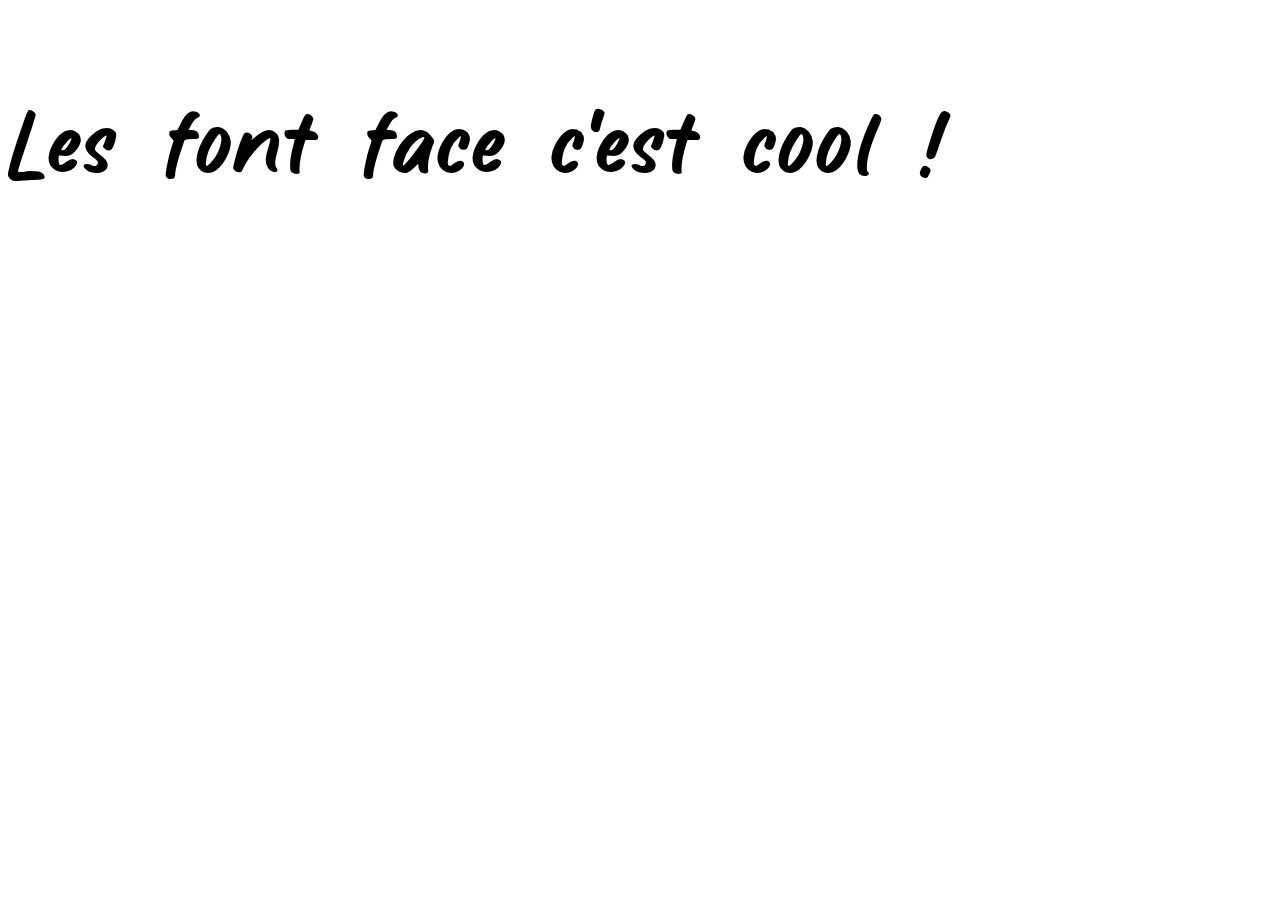
<file: 03-fontface/index.html>
<!DOCTYPE html>
<html lang="en">
<head>
    <meta charset="UTF-8">
    <meta http-equiv="X-UA-Compatible" content="IE=edge">
    <meta name="viewport" content="width=device-width, initial-scale=1.0">
    <title>exp de font face</title>
    <link rel="stylesheet" href="./style.css">
</head>
<body>
    <p>Les font face c'est cool !</p>
</body>
</html>
</file>
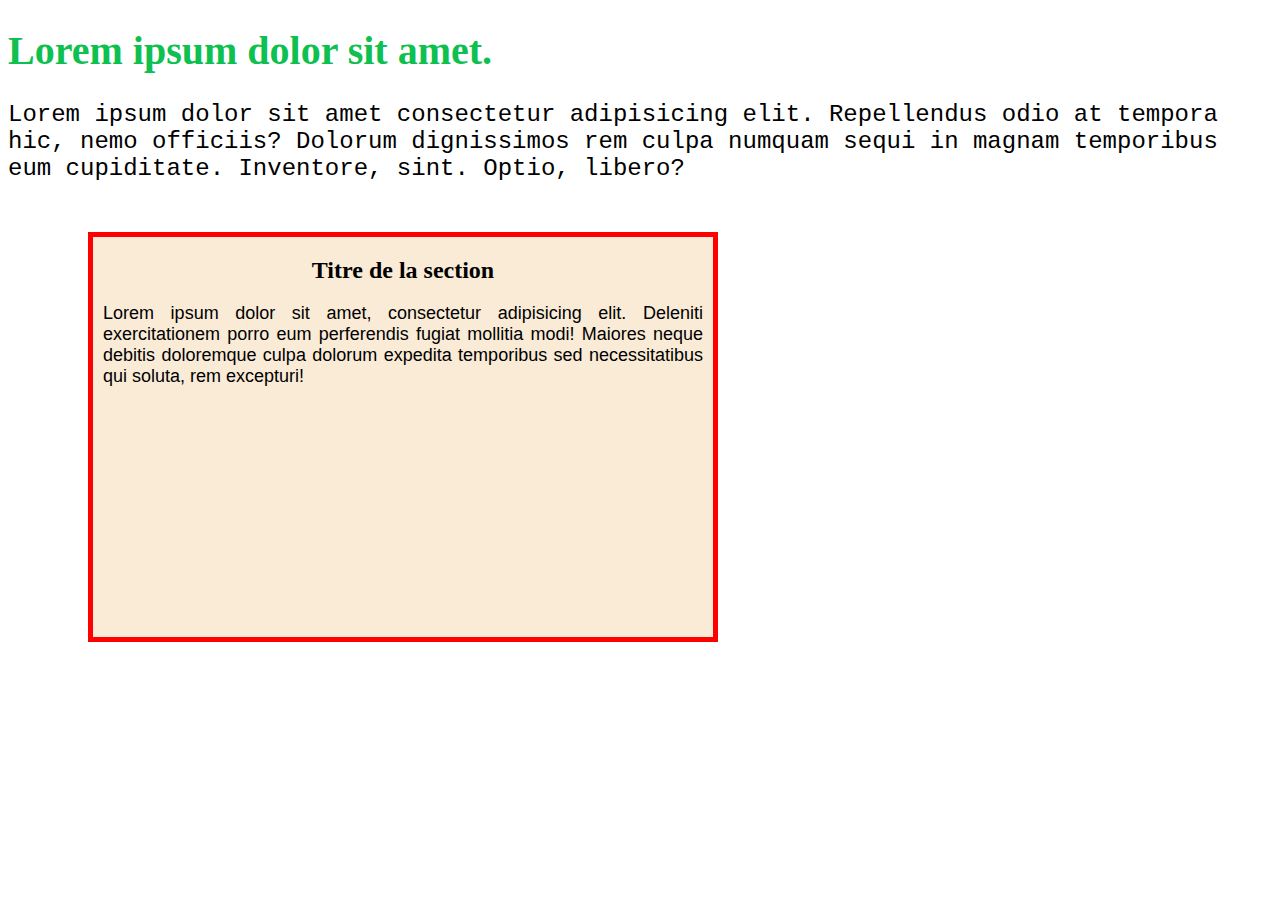
<file: 01-boites/exo1/index.html>
<!DOCTYPE html>
<html lang="en">
<head>
    <!-- 
        la balise head ( en mémoire ) contient tout ce dont a besoin le navigateur 
        pour afficher correctement ce qu'il y a dans le body
    -->
    <meta charset="UTF-8">
    <meta http-equiv="X-UA-Compatible" content="IE=edge">
    <meta name="viewport" content="width=device-width, initial-scale=1.0">
    <title>Document</title>
    <link rel="stylesheet" href="./style.css">
</head>
<body>
    <!-- titre de niveau 1 -->
    <h1>Lorem ipsum dolor sit amet.</h1>
    <p>Lorem ipsum dolor sit amet consectetur adipisicing elit. Repellendus odio at tempora hic, nemo officiis? Dolorum dignissimos rem culpa numquam sequi in magnam temporibus eum cupiditate. Inventore, sint. Optio, libero?</p>
    <!-- une boite sémantique -->
    <section>
        <h2>Titre de la section</h2>
        <p>Lorem ipsum dolor sit amet, consectetur adipisicing elit. Deleniti exercitationem porro eum perferendis fugiat mollitia modi! Maiores neque debitis doloremque culpa dolorum expedita temporibus sed necessitatibus qui soluta, rem excepturi!</p>
    </section>
</body>
</html>
</file>
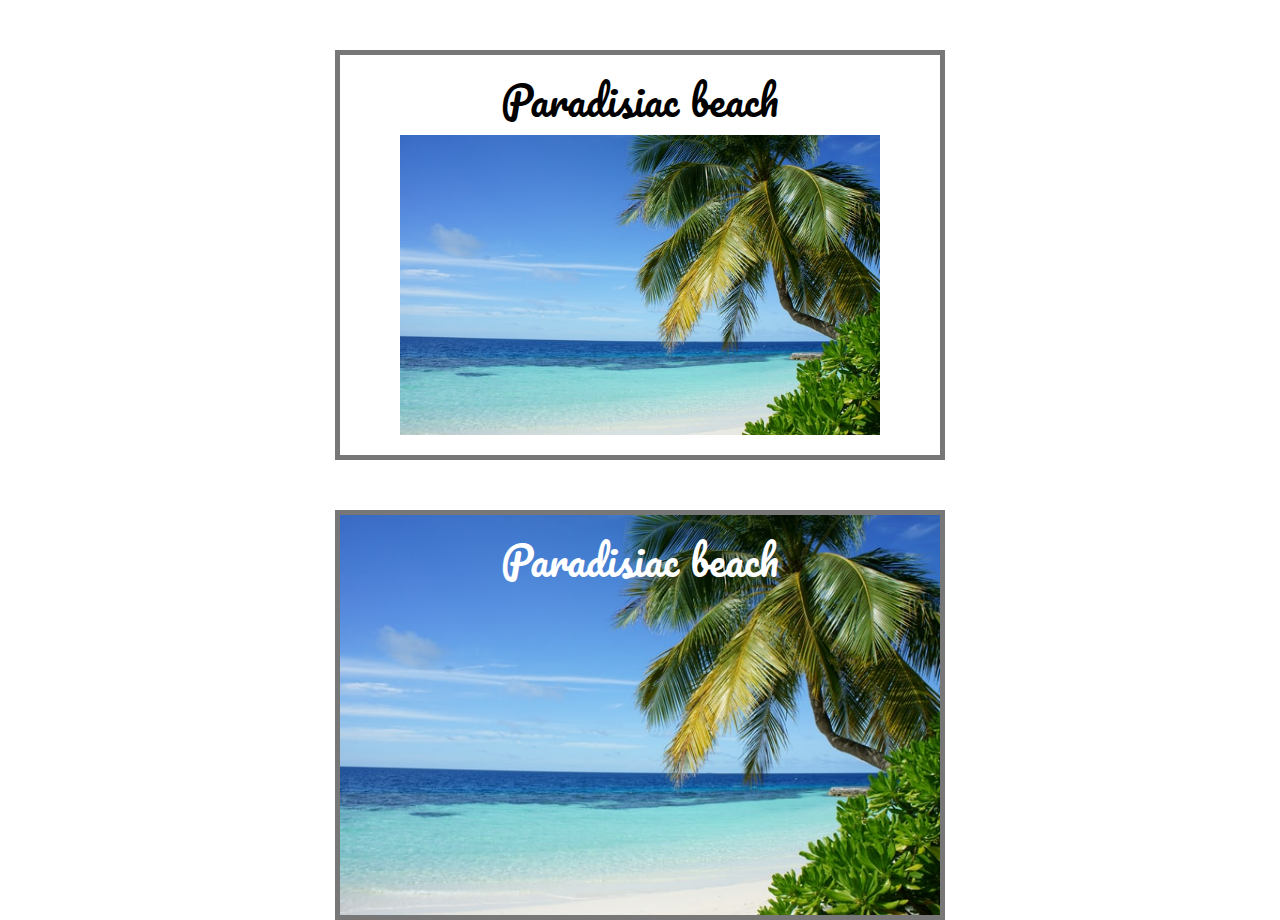
<file: 01-boites/exo3/index.html>
<!DOCTYPE html>
<html lang="en">
<head>
    <meta charset="UTF-8">
    <meta http-equiv="X-UA-Compatible" content="IE=edge">
    <meta name="viewport" content="width=device-width, initial-scale=1.0">
    <title>Document</title>
    <link rel="stylesheet" href="./style.css">
</head>
<body>
    <section class="s1">
        <h1>Paradisiac beach</h1>
        <img src="./images/pedro-monteiro-unsplash.jpg" alt="">
    </section>
    <section class="s2">
        <h1>Paradisiac beach</h1>
    </section>
    <section></section>
</body>
</html>
</file>
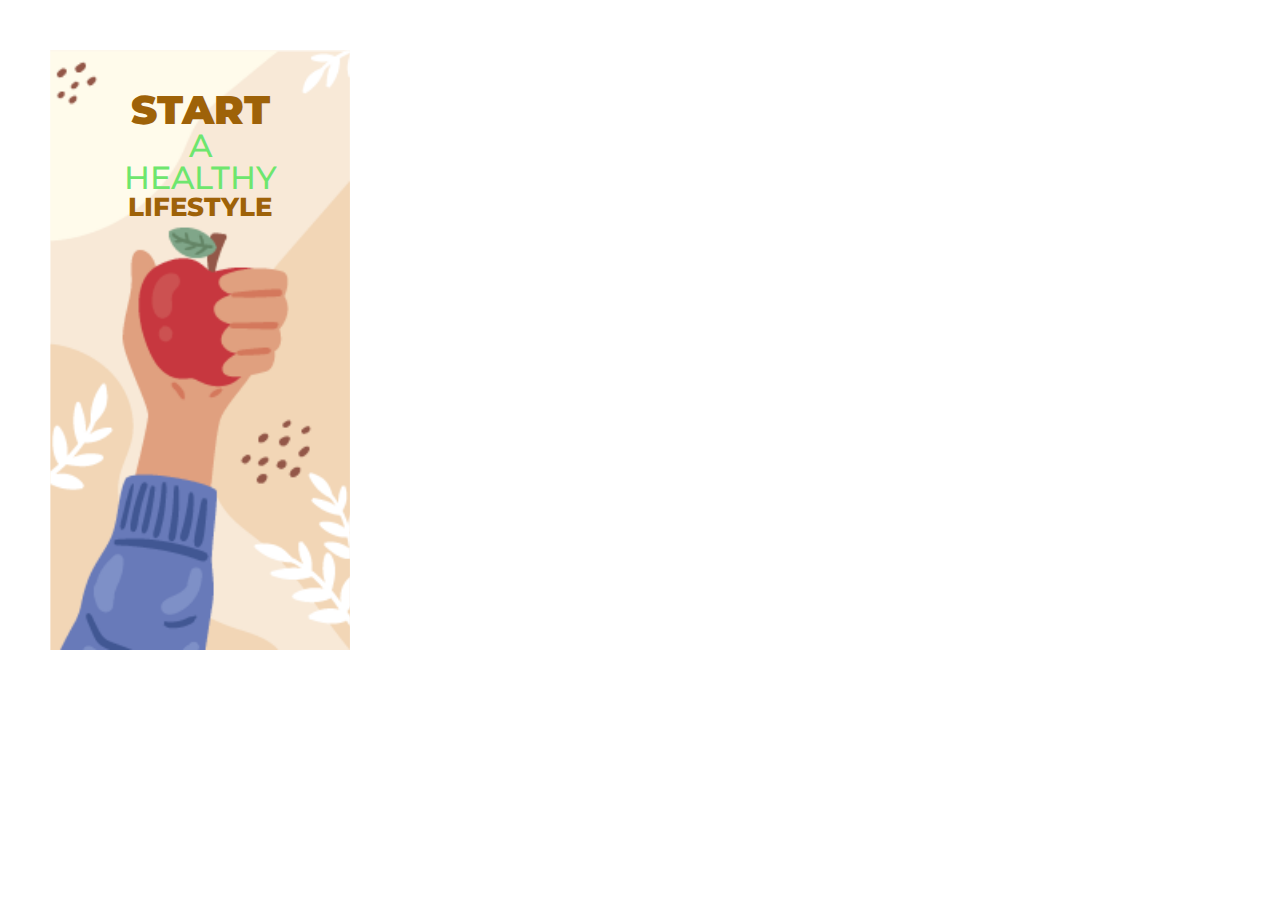
<file: 01-boites/exo4-positionnement/index.html>
<!DOCTYPE html>
<html lang="en">
<head>
    <meta charset="UTF-8">
    <meta http-equiv="X-UA-Compatible" content="IE=edge">
    <meta name="viewport" content="width=device-width, initial-scale=1.0">
    <title>boites exo 4</title>
    <link rel="stylesheet" href="./style.css">
</head>
<body>
    <!-- 
        ici l'image n'est pas un arrière plan mais un élément dans la section
     -->
    <section class="box">
        <img src="./images/healthy-lifestyle-8.png" alt="image healthy lifestyle">
        <h1>
            <!-- span.sp$*3 -->
            <span class="sp1">START</span>
            <span class="sp2">A HEALTHY</span>
            <span class="sp3">LIFESTYLE</span>
        </h1>
    </section>
</body>
</html>
</file>
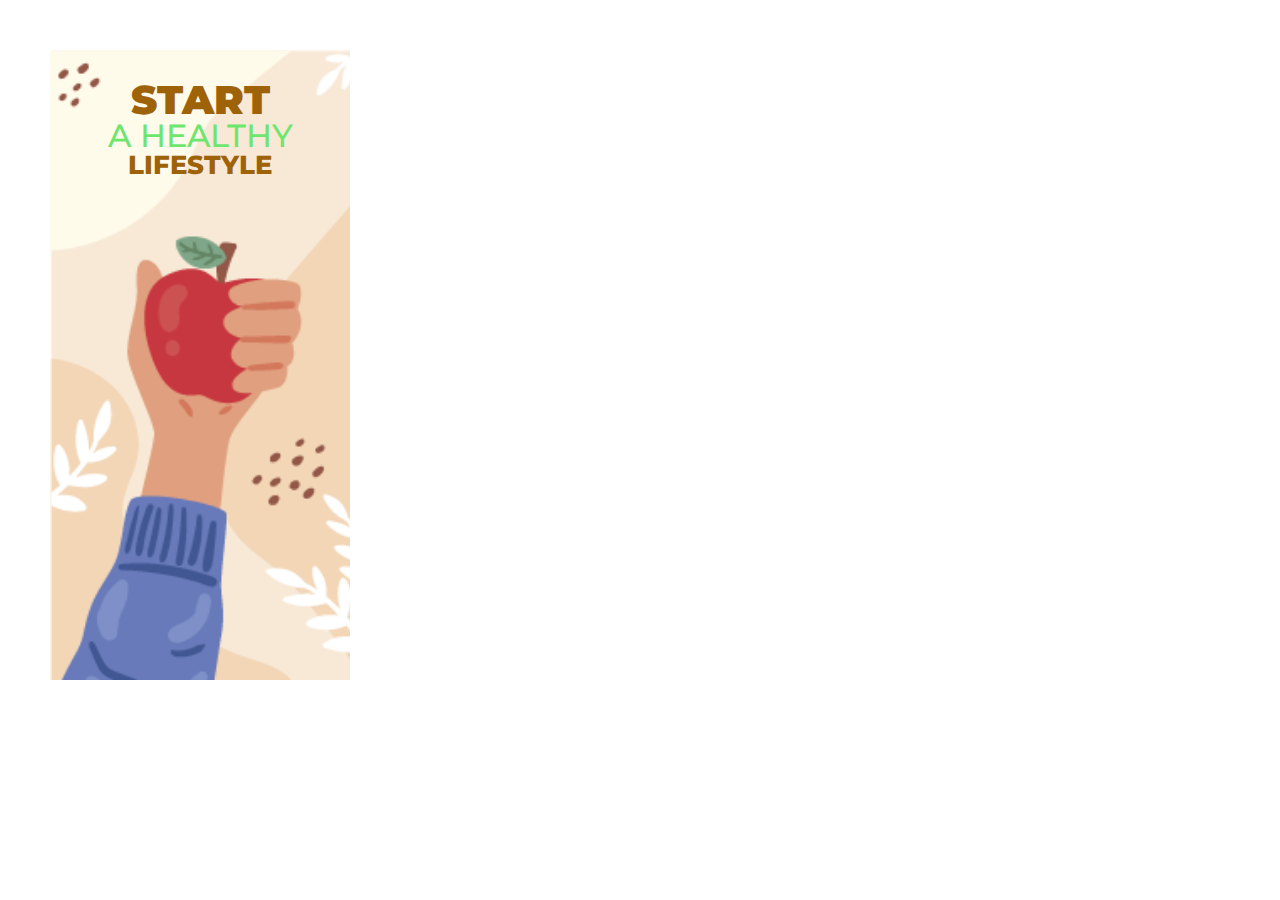
<file: 01-boites/exo4/index.html>
<!DOCTYPE html>
<html lang="en">
<head>
    <meta charset="UTF-8">
    <meta http-equiv="X-UA-Compatible" content="IE=edge">
    <meta name="viewport" content="width=device-width, initial-scale=1.0">
    <title>boites exo 4</title>
    <link rel="stylesheet" href="./style.css">
</head>
<body>
    <section class="box">
        <h1>
            <!-- span.sp$*3 -->
            <span class="sp1">START</span>
            <span class="sp2">A HEALTHY</span>
            <span class="sp3">LIFESTYLE</span>
        </h1>
    </section>
</body>
</html>
</file>
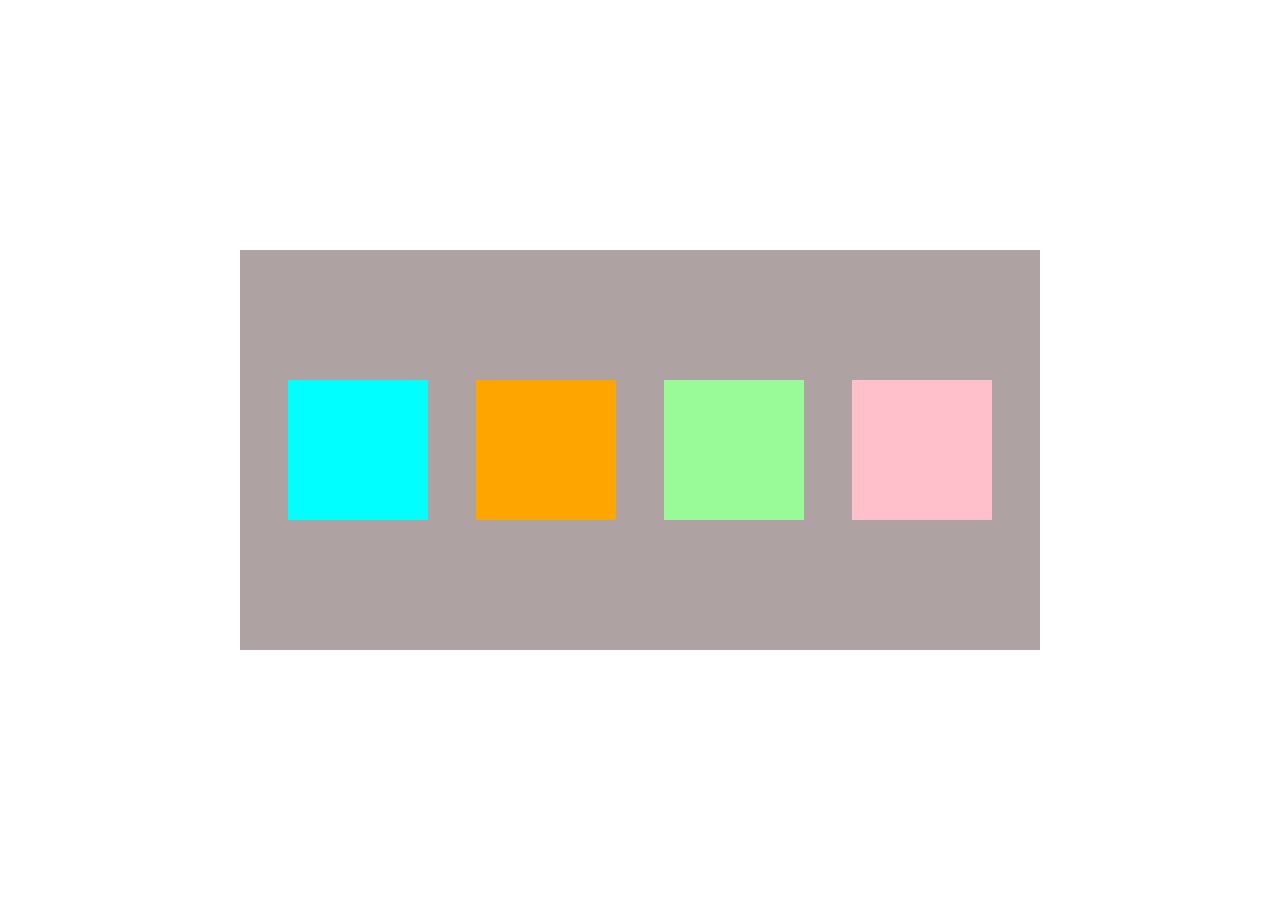
<file: 02-flexbox/exo1/index.html>
<!DOCTYPE html>
<html lang="en">
<head>
    <meta charset="UTF-8">
    <meta http-equiv="X-UA-Compatible" content="IE=edge">
    <meta name="viewport" content="width=device-width, initial-scale=1.0">
    <title>flexbox exo 1</title>
    <link rel="stylesheet" href="./style.css">
</head>
<body>
    <!-- section>.b$*4 -->
    <section>
        <div class="b1"></div>
        <div class="b2"></div>
        <div class="b3"></div>
        <div class="b4"></div>
    </section>
</body>
</html>
</file>
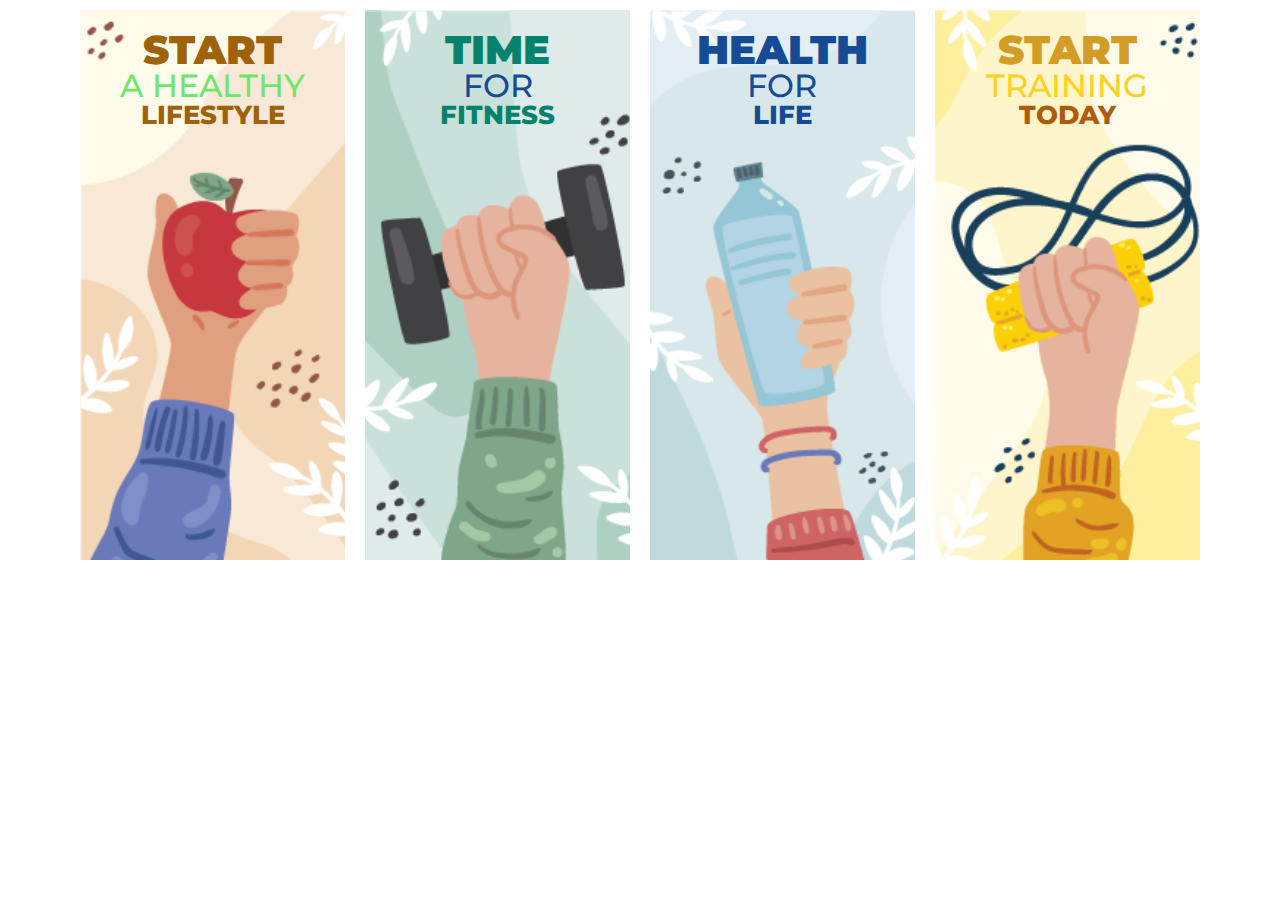
<file: 02-flexbox/exo2-responsive/index.html>
<!DOCTYPE html>
<html lang="en">

<head>
    <meta charset="UTF-8">
    <meta http-equiv="X-UA-Compatible" content="IE=edge">
    <meta name="viewport" content="width=device-width, initial-scale=1.0">
    <title>flexbox exo 1</title>
    <link rel="stylesheet" href="./style.css">
</head>

<body>
    <section>
        <div class="box b1">
            <h1>
                <span class="sp1">START</span>
                <span class="sp2">A HEALTHY</span>
                <span class="sp3">LIFESTYLE</span>
            </h1>
        </div>
        <div class="box b2">
            <h1>
                <span class="sp4">TIME</span>
                <span class="sp5">FOR</span>
                <span class="sp6">FITNESS</span>
            </h1>
        </div>
        <div class="box b3">
            <h1>
                <span class="sp7">HEALTH</span>
                <span class="sp8">FOR</span>
                <span class="sp9">LIFE</span>
            </h1>
        </div>
        <div class="box b4">
            <h1>
                <span class="sp10">START</span>
                <span class="sp11">TRAINING</span>
                <span class="sp12">TODAY</span>
            </h1>
        </div>
    </section>
</body>

</html>
</file>
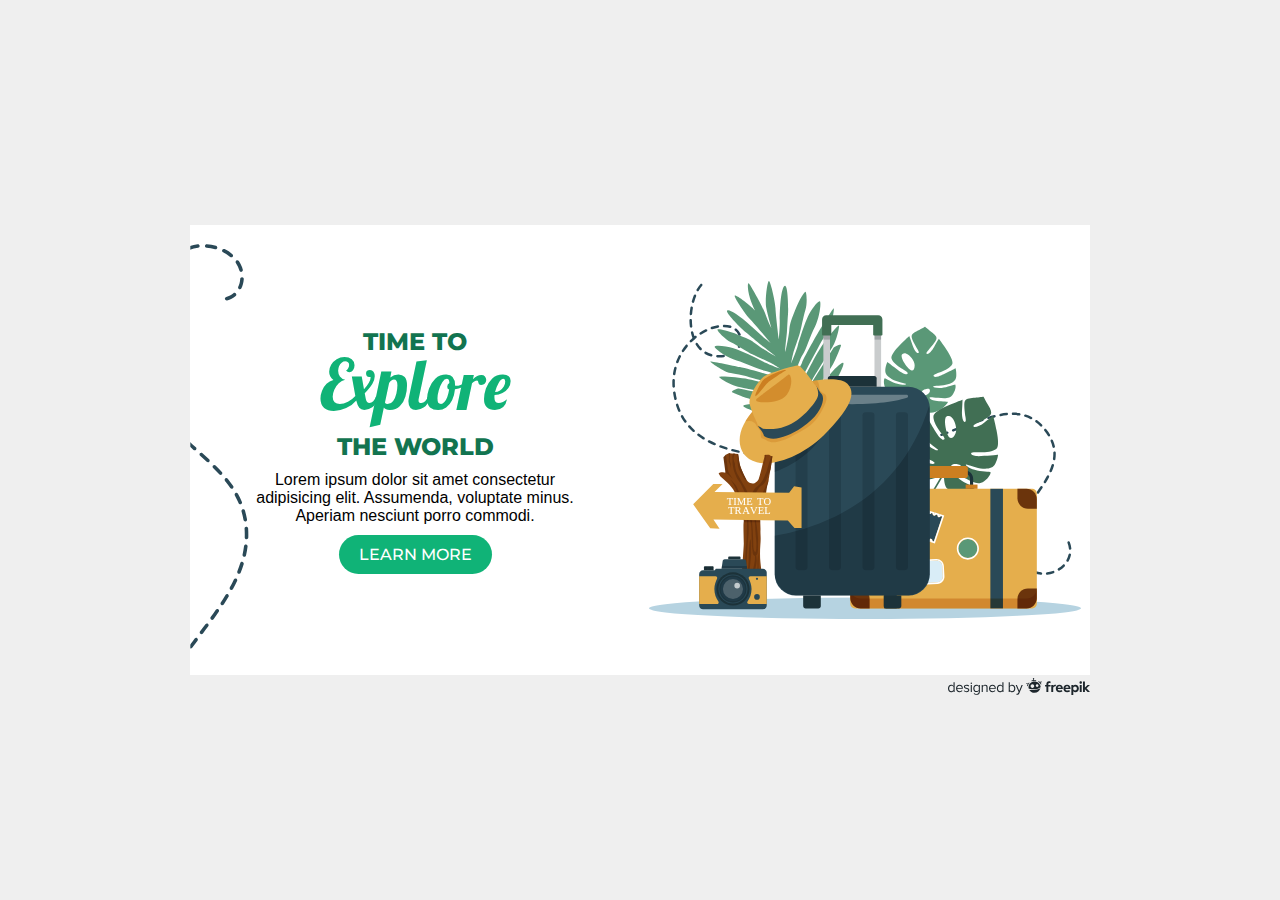
<file: 02-flexbox/exo3-travel-agency-explore/index.html>
<!DOCTYPE html>
<html lang="en">
<head>
    <meta charset="UTF-8">
    <meta http-equiv="X-UA-Compatible" content="IE=edge">
    <meta name="viewport" content="width=device-width, initial-scale=1.0">
    <title>Explore exo en flexbox</title>
    <link rel="stylesheet" href="./style.css">
</head>
<body>
    <main class="main-container">
        <section class="box-textes">
            <h2 class="sstitre">TIME TO</h2>
            <h1 class="titre">Explore</h1>
            <h2 class="sstitre">THE WORLD</h2>
            <p class="texte">
                Lorem ipsum dolor sit amet consectetur adipisicing elit. Assumenda, voluptate minus. Aperiam nesciunt porro commodi.
            </p>
            <a href="" class="btn-more">LEARN MORE</a>
        </section>
        <figure class="box-illustration">
            <img src="./data/SVG/objects.svg" alt="">
        </figure>
        <img src="./data/freepik.svg" alt="logo de licence freepik" class="freepik">
    </main>
</body>
</html>
</file>
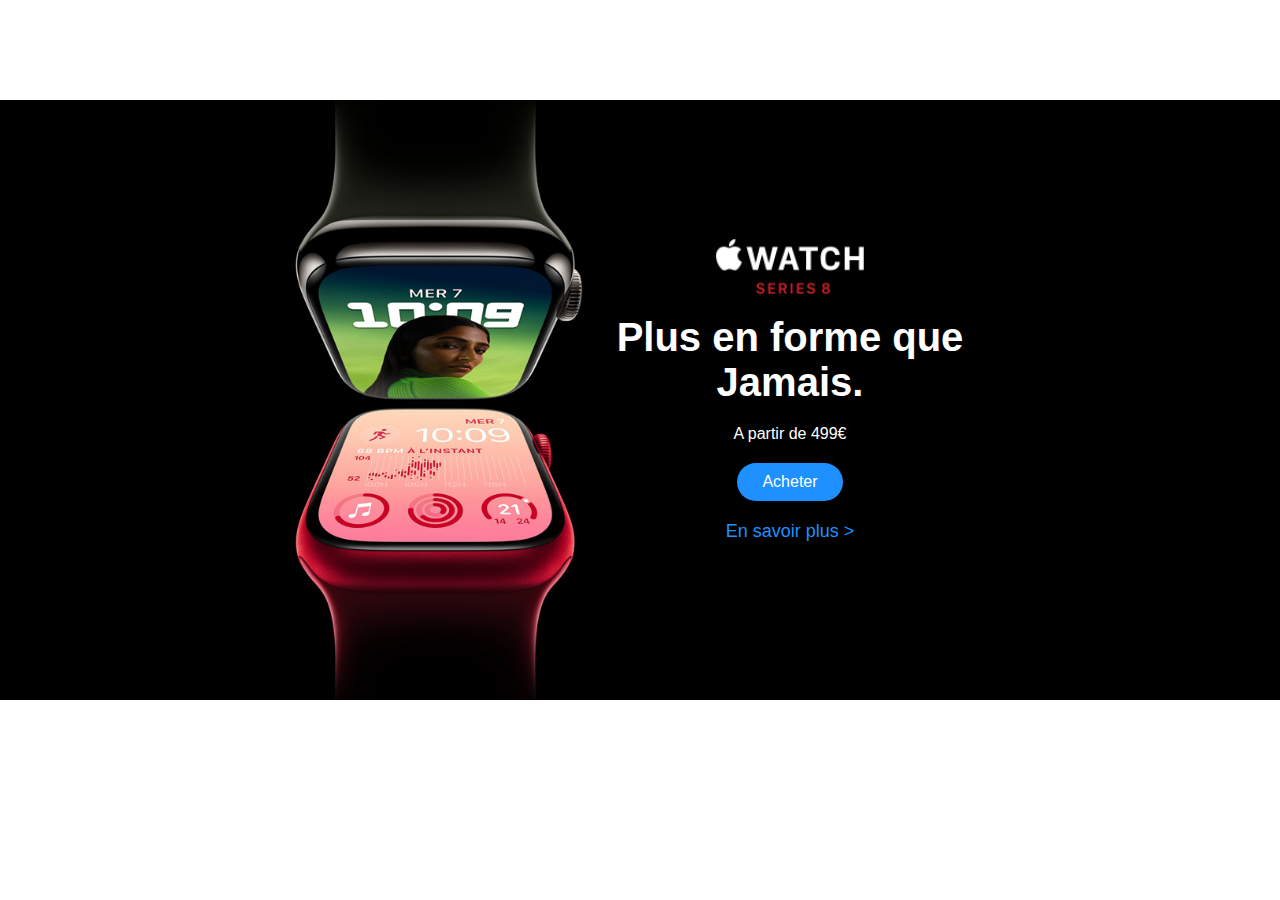
<file: 02-flexbox/exo4-watch/index.html>
<!DOCTYPE html>
<html lang="en">
<head>
    <meta charset="UTF-8">
    <meta http-equiv="X-UA-Compatible" content="IE=edge">
    <meta name="viewport" content="width=device-width, initial-scale=1.0">
    <title>montre apple watch</title>
    <link rel="stylesheet" href="./style.css">
</head>
<body>
    <main class="main-container">
        <figure class="illustration">
            <img src="./img/tile_s8__fwgxo353ney6_large.jpg" alt="montre watch">
        </figure>
        <section class="texte">
            <img src="./img/logo_watch_s8__fnmcb332z126_large.png" alt="logo apple">
            <p class="slogan">Plus en forme que <br>Jamais.</p>
            <p class="prix">A partir de 499€</p>
            <a href="" class="link-acheter">Acheter</a>
            <p class="link-plus"><a href="">En savoir plus</a> > </p>
        </section>
    </main>
</body>
</html>
</file>
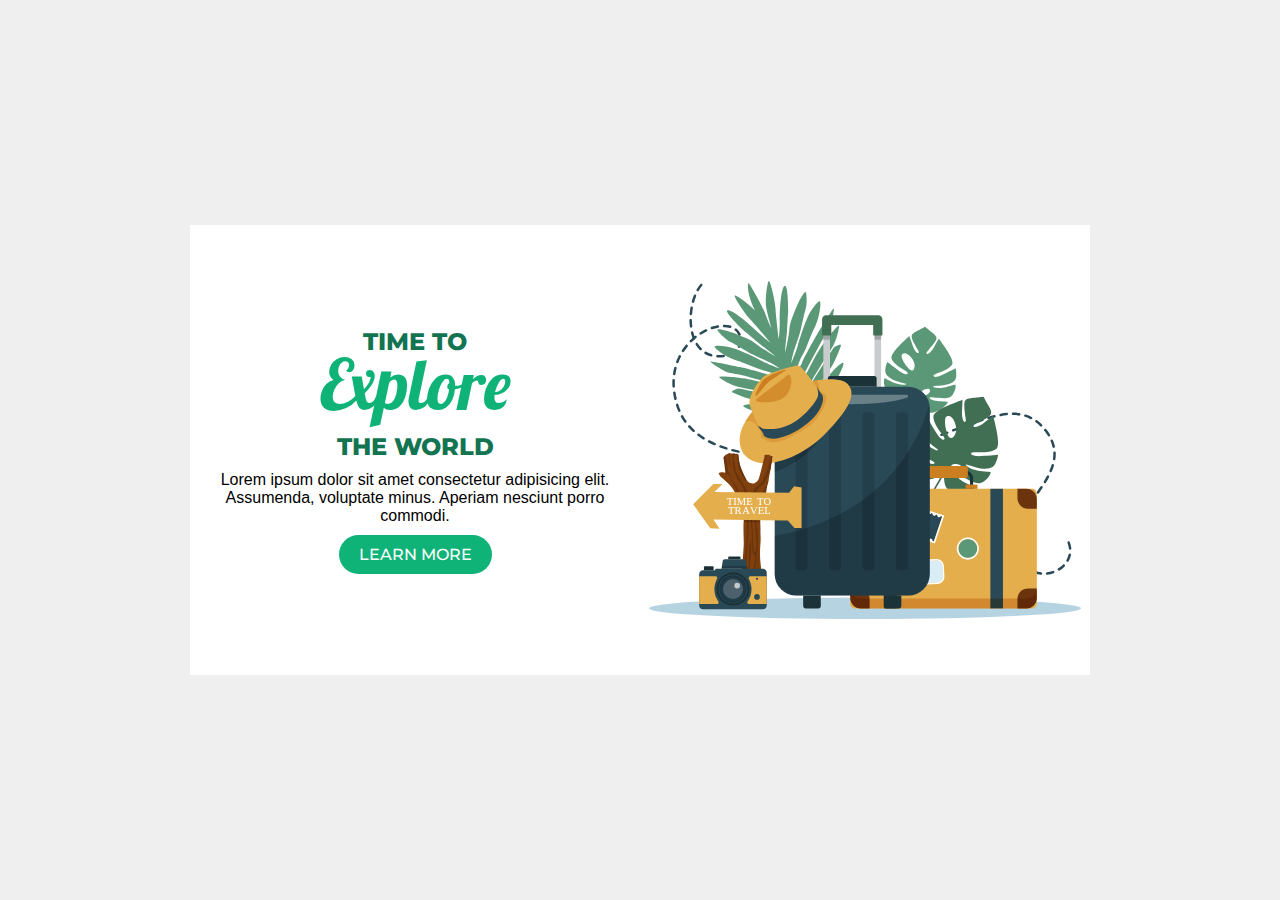
<file: 02-flexbox/travel-agency-explore/index.html>
<!DOCTYPE html>
<html lang="en">
<head>
    <meta charset="UTF-8">
    <meta http-equiv="X-UA-Compatible" content="IE=edge">
    <meta name="viewport" content="width=device-width, initial-scale=1.0">
    <title>Explore exo en flexbox</title>
    <link rel="stylesheet" href="./style.css">
</head>
<body>
    <main class="main-container">
        <section class="box-textes">
            <h2 class="sstitre">TIME TO</h2>
            <h1 class="titre">Explore</h1>
            <h2 class="sstitre">THE WORLD</h2>
            <p class="texte">
                Lorem ipsum dolor sit amet consectetur adipisicing elit. Assumenda, voluptate minus. Aperiam nesciunt porro commodi.
            </p>
            <a href="" class="btn-more">LEARN MORE</a>
        </section>
        <figure class="box-illustration">
            <img src="./data/SVG/objects.svg" alt="">
        </figure>
    </main>
</body>
</html>
</file>
<file: 03-fontface/style.css>
/* 
    1. télécharger une police  . exp avec dafont
    2. On veut un format ou plusieurs de police passe partout 
        Le pb est de n'avoir que le format eot (microsoft)
    3. Ouvrir https: //www.fontsquirrel.com/
    4. onglet webfont generator
    5.  upload,
        mode basic ou expert
        case à cocher 
    6. On a un dossier zippé avec tout ce qu'il faut
            -  les fonts
            -  le css


*/

@font-face {
    font-family: 'greathyregular';
    src: url('./fonts/greathy_regular-webfont.woff2') format('woff2'),
        url('./fonts/greathy_regular-webfont.woff') format('woff'),
        url('./fonts/greathy_regular-webfont.ttf') format('truetype');
    font-weight: normal;
    font-style: normal;
}

@font-face {
    font-family: "toto" ;
    src: url(./fonts/greathy_regular-webfont.woff);
}


p {
    font-family: 'toto';
    font-size: 100px;
}
</file>
<file: 01-boites/exo1/style.css>
/* sélecteur naturel */
h1 {
    color: rgb(14, 192, 79);
    font-size: 40px;
}

p {
    font-size: 24px;
    font-family: 'Courier New', Courier, monospace;
}

section {
    width: 600px;
    height: 400px;
    border: red 5px solid;
    /* espace à gauche dans la boite */
    padding-left: 10px;
    padding-right: 10px;
    /* espace autour de la boite */
    margin-top: 50px;
    margin-left: 80px;
    /* couleur de fond */
    background-color: antiquewhite;
}

/* le paragraphe dans section */
section p {
    font-size: 18px;
    font-family: sans-serif;
    text-align: justify;
}

section h2 {
    text-align: center;
}
</file>
<file: 01-boites/exo3/style.css>
@import url('https://fonts.googleapis.com/css2?family=Pacifico&display=swap');
* {
    margin: 0;
}

/* la 1ere section */
section.s1 {
    margin-left: auto;
    margin-right: auto;
    margin-top: 50px;
    width: 600px;
    height: 400px;
    border: 5px solid #777;
    text-align: center;
}

/* on peut omettre section */
.s1 h1 {
    padding-top: 10px;
    font-size: 40px;
    font-family: 'Pacifico', cursive;
    font-weight: normal;
}

.s1 img {
    width: 80%;
    height: 75%;
    object-fit: cover;
    object-position: left top;
}


.s2 {
    margin-left: auto;
    margin-right: auto;
    margin-top: 50px;
    width: 600px;
    height: 400px;
    border: 5px solid #777;
    text-align: center;
    background: url(./images/pedro-monteiro-unsplash.jpg);
    background-size: cover;
}

.s2 h1 {
    padding-top: 10px;
    font-size: 40px;
    font-family: 'Pacifico', cursive;
    font-weight: normal;
    color: white;
}
</file>
<file: 02-flexbox/exo1/style.css>
* {
    margin: 0;
    padding: 0;
}
/* 
    on demande au corps de page d'utiliser flexbox
    pour centrer au milieu la section
    100vh correspond à 100% de la surface visible du navigateur
*/
body {
    display: flex;
    justify-content: center;
    align-items: center;
    height: 100vh;
}


section {
    /*  voir alternative flexbox dans body pour centrer la section
        margin: 50px auto 0 auto; 
    */
    width: 800px;
    height: 400px;
    background-color: rgb(174, 162, 162);
    /* alignement flexbox */
    display: flex;
    justify-content: space-evenly;
    align-items: center;
}

/* 4 boites carrées de 140x140  de 4 couleurs differentes */

section div {
    width: 140px;
    height: 140px;
}

.b1 { background-color: cyan;}
.b2 { background-color: orange;}
.b3 { background-color: palegreen;}
.b4 { background-color: pink;}
</file>
<file: 02-flexbox/exo2-responsive/style.css>
@import url('https://fonts.googleapis.com/css2?family=Montserrat:wght@500;700;800;900&display=swap');

* {
    margin: 0;
    padding: 0;
}

body {
    display: flex;
    justify-content: center;
}


/* 
    MOBILE FIRST
*/

section {
    padding-top: 10px;
    margin-bottom: 20px;
    /* ci-dessous largeur 
            minimum 90% de la surface du viewport
            maximum 600px 
    */
    width: min(90vw, 600px );
    display: flex;
    justify-content:center;
    flex-wrap: wrap;
    gap: 20px;
}

/* 4 boites  */

.b1 { background: url(./images/1x/healthy-lifestyle-8.png);}
.b2 { background: url(./images/1x/time-fitness-8.png);}
.b3 { background: url(./images/1x/for-life-health-8.png);}
.b4 { background: url(./images/1x/training-today-8.png);}


.box {
    text-align: center;
    padding-top: 20px;
    width: min(100%, 300px);
    aspect-ratio: 1/2;
    background-size: cover;
    background-repeat: no-repeat;
}

/* les 3 span du h1 dans .box */

.box h1 span {
    display: block;
    font-family: 'Montserrat', sans-serif;
    line-height: 1;
}

/* le 1er span de chaque .box */
.box span:nth-of-type(1) {
    font-weight: 900;
    font-size: 40px;
}

.box span:nth-of-type(2) {
    font-weight: 500;
}

.box span:nth-of-type(3){
    font-weight: 800;
    font-size: 26px;
}

.sp1 { color: rgb(158, 98, 8);}
.sp2 { color: rgb(110, 230, 110); }
.sp3 { color: rgb(158, 98, 8); }

.sp4 { color: rgb(4,130, 109);}
.sp5 { color: rgb(20,75,148); }
.sp6 { color: rgb(4,130, 109); }

.sp7 { color: rgb(20,75,148);}
.sp8 { color: rgb(20,75,148); }
.sp9 { color: rgb(20,75,148); }

.sp10 { color: rgb(211, 156, 37);}
.sp11 { color: rgb(255,207,33); }
.sp12 { color: rgb(175, 91, 12); }



@media (min-width:800px) {

    section {
        width: min(100%, 880px);
    }

    .box {
       width: min(100%, 380px);
    }
}


@media (min-width:1200px) {

    section {
        width: min(90%, 1400px);
    }

    .box {
        width: 23%;
    }
}
</file>
<file: 01-boites/exo4-positionnement/style.css>
@import url('https://fonts.googleapis.com/css2?family=Montserrat:wght@500;700;800;900&display=swap');
/* reset des marges et espaces internes des boites */

*{
    margin: 0;
    padding: 0;
}

body {
    padding: 50px;
}

.box {
    position: relative;
    text-align: center;
    width: 300px;
    height: 600px;
}

.box img {
    width: 100%;
    height: 100%;
    object-fit: cover;
}

.box h1 {
    position: absolute;
    left: 50%;
    top: 40px;
    transform: translateX(-50%);
}

/* les 3 span du h1 dans .box */


.box h1 span {
    display: block;
    font-family: 'Montserrat', sans-serif;
    line-height: 1;
}


.sp1 {
    font-weight: 900;
    font-size: 40px;
    color: rgb(158, 98, 8);
}

.sp2 {
    font-weight: 500;
    color:rgb(110, 230, 110);
}


.sp3 {
    font-weight: 800;
    font-size: 26px;
    color: rgb(158, 98, 8);
    
}
</file>
<file: 01-boites/exo4/style.css>
@import url('https://fonts.googleapis.com/css2?family=Montserrat:wght@500;700;800;900&display=swap');
/* reset des marges et espaces internes des boites */

*{
    margin: 0;
    padding: 0;
}

body {
    padding: 50px;
}

.box {
    text-align: center;
    width: 300px;
    height: 600px;
    padding-top: 30px;
    background: url(./images/healthy-lifestyle-8.png);
    background-repeat: no-repeat;
    background-size: cover;
}

/* les 3 span du h1 dans .box */


.box h1 span {
    display: block;
    font-family: 'Montserrat', sans-serif;
    line-height: 1;
}


.sp1 {
    font-weight: 900;
    font-size: 40px;
    color: rgb(158, 98, 8);
}

.sp2 {
    font-weight: 500;
    color:rgb(110, 230, 110);
}


.sp3 {
    font-weight: 800;
    font-size: 26px;
    color: rgb(158, 98, 8);
    
}
</file>
<file: 02-flexbox/exo3-travel-agency-explore/style.css>
@import url('https://fonts.googleapis.com/css2?family=Montserrat:wght@400;500;700;800&display=swap');
@import url('https://fonts.googleapis.com/css2?family=Lobster&display=swap');

/* reset des marges et espaces par défaut */
* {
    margin: 0;
    padding: 0;
}


body {
    display: flex;
    justify-content: center;
    align-items: center;
    height: 100vh;
    background: #efefef;
}

.main-container {
    /* parent de freepik qui est en absolute */
    position: relative; 
    display: flex;
    width: 900px;
    height: 450px;
    background:white;
    background-image: url(./data/SVG/dotted-line.svg);
    background-position: -48px -48px;
}

/* tous les enfants de 1er niveau de .main-container
.main-container > *  
*/

.box-textes,
.box-illustration {
    width: 50%;
    height: 100%;
}

.box-textes { 
   display: flex;
   flex-direction: column; 
   justify-content: center;
   align-items: center;
}

.sstitre {
    font-family: 'Montserrat', sans-serif;
    font-weight: 800;
    color:rgb(18, 116, 80);
}

.sstitre:nth-of-type(2){
    margin-bottom: 10px;
}

.titre {
    font-family: 'Lobster', cursive;
    font-size: 70px;
    font-weight: normal;
    line-height: 0.8;
    margin-bottom: 20px;
    color:rgb(16, 179, 119);
}

.texte{
    text-align: center;
    /* padding: 0 25px 0 25px; */
    width: 78%;
    font-family: sans-serif;
    margin-bottom: 10px;
}


.box-illustration {  
    display: flex;
    justify-content: center;
    align-items: center;
}

.box-illustration img {
    width: 96%;
}


.btn-more {
    padding: 10px 20px;
    border-radius: 100px;
    background-color: rgb(16, 179, 119);
    color: white;
    font-family: 'Montserrat', sans-serif;
    text-decoration: none;
    font-weight: 500;
}

.freepik {
    position: absolute;
    bottom: -20px; right: 0;
}
</file>
<file: 02-flexbox/exo4-watch/style.css>
/* reset */
* {
    margin: 0;
    padding: 0;
}

.main-container {
    display: flex;
    justify-content: center;
    margin: 100px auto 0 auto;
    width: 100vw;
    min-height: 200px; /* provisoire */
    background: #000;
}

.illustration {
    width: 300px; height: 600px;
   /* background-color: rgb(196, 189, 189);   provisoire */
}

.illustration img {
    width: 100%;
    height: 100%;
    object-fit: cover;
}

.texte {
    /* flexbox */
    display: flex;
    flex-direction: column;
    align-items: center;
    justify-content: center;
    /* box model */
    width: 400px; height: 600px;
    /* decoratif */
    color:white;
    font-family: sans-serif;
    text-align: center;
}
/* à tous les éléments enfants directs */
.texte > * {
    margin-bottom: 20px;
}

.texte img {
    width: 150px;
}

.slogan {
    font-size: 40px;
    font-weight: bold;
}

.link-acheter {
    color:white;
    text-decoration: none;
    background-color: dodgerblue;
    padding: 10px 25px 10px 25px;
    border-radius: 100px;
}

.link-plus {
    color: dodgerblue;
    font-size: 18px;
}

.link-plus a {
    color: dodgerblue;
    text-decoration: none;
}

.link-plus a:hover{
    text-decoration: underline;
}
</file>
<file: 02-flexbox/travel-agency-explore/style.css>
@import url('https://fonts.googleapis.com/css2?family=Montserrat:wght@400;500;700;800&display=swap');
@import url('https://fonts.googleapis.com/css2?family=Lobster&display=swap');

/* reset des marges et espaces par défaut */
* {
    margin: 0;
    padding: 0;
}


body {
    display: flex;
    justify-content: center;
    align-items: center;
    height: 100vh;
    background: #efefef;
}

.main-container {
    display: flex;
    width: 900px;
    height: 450px;
    background:white;
}

/* tous les enfants de 1er niveau de .main-container
.main-container > *  
*/

.box-textes,
.box-illustration {
    width: 50%;
    height: 100%;
}

.box-textes { 
   display: flex;
   flex-direction: column; 
   justify-content: center;
   align-items: center;
}

.sstitre {
    font-family: 'Montserrat', sans-serif;
    font-weight: 800;
    color:rgb(18, 116, 80);
}

.sstitre:nth-of-type(2){
    margin-bottom: 10px;
}

.titre {
    font-family: 'Lobster', cursive;
    font-size: 70px;
    font-weight: normal;
    line-height: 0.8;
    margin-bottom: 20px;
    color:rgb(16, 179, 119);
}

.texte{
    text-align: center;
    padding: 0 25px 0 25px;
    font-family: sans-serif;
    margin-bottom: 10px;
}


.box-illustration {  
    display: flex;
    justify-content: center;
    align-items: center;
}

.box-illustration img {
    width: 96%;
}


.btn-more {
    padding: 10px 20px;
    border-radius: 100px;
    background-color: rgb(16, 179, 119);
    color: white;
    font-family: 'Montserrat', sans-serif;
    text-decoration: none;
    font-weight: 500;
}
</file>
